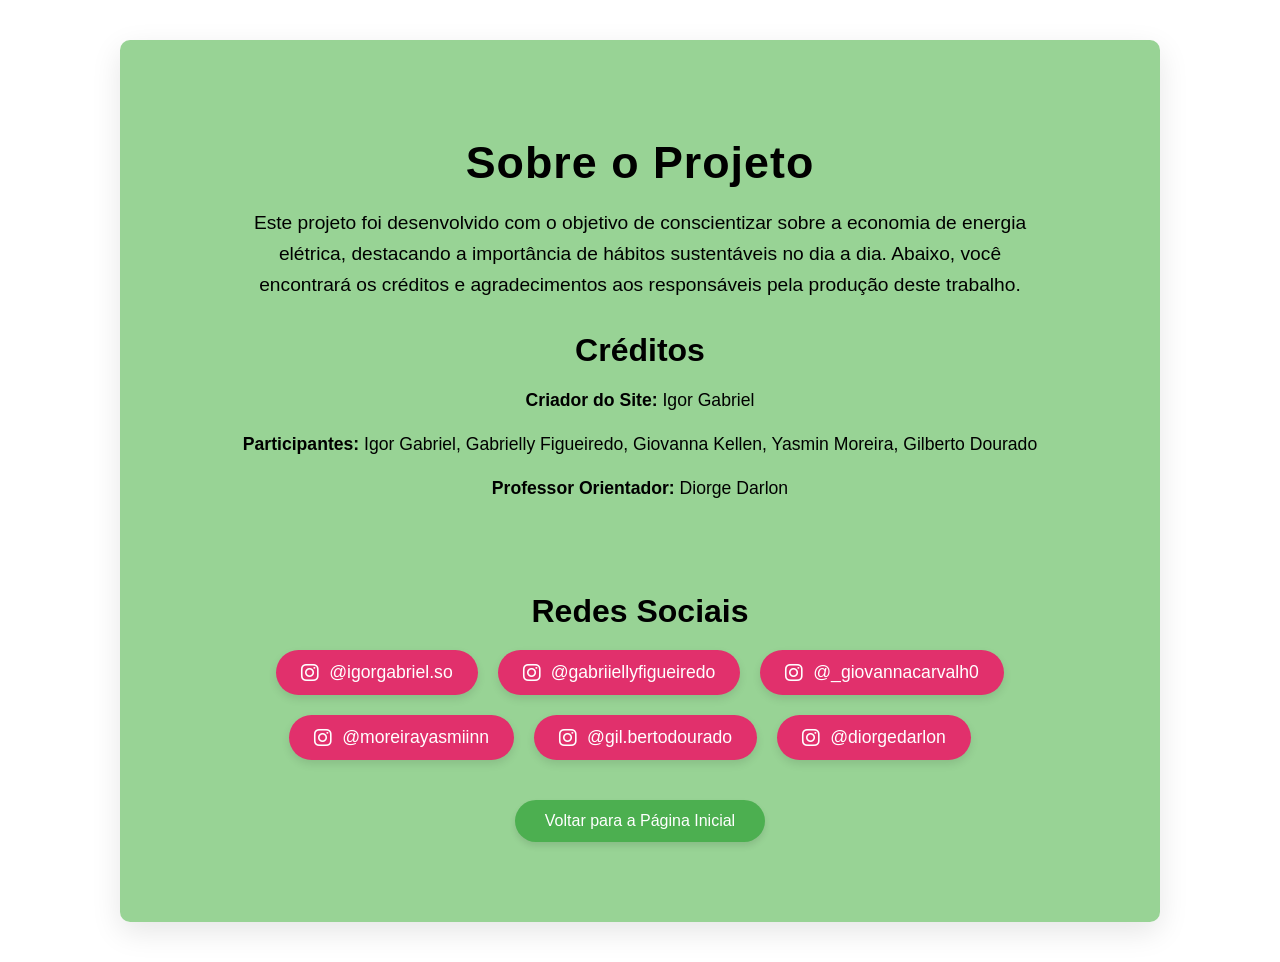
<file: sobre.html>
<!DOCTYPE html>
<html lang="en">
<head>
    <meta charset="UTF-8">
    <meta name="viewport" content="width=device-width, initial-scale=1.0">
    <title>Sobre</title>
    <link rel="stylesheet" href="sobre.css">
    <!-- Adicionando Font Awesome -->
  <link rel="stylesheet" href="https://cdnjs.cloudflare.com/ajax/libs/font-awesome/6.0.0-beta3/css/all.min.css">
</head>
<body>
    <section id="sobre">
        <h2>Sobre o Projeto</h2>
        <p>Este projeto foi desenvolvido com o objetivo de conscientizar sobre a economia de energia elétrica, destacando a importância de hábitos sustentáveis no dia a dia. Abaixo, você encontrará os créditos e agradecimentos aos responsáveis pela produção deste trabalho.</p>
        
        <div class="creditos">
          <h3>Créditos</h3>
          <p><strong>Criador do Site:</strong> Igor Gabriel</p>
          <p><strong>Participantes:</strong> Igor Gabriel, Gabrielly Figueiredo, Giovanna Kellen, Yasmin Moreira, Gilberto Dourado</p>
          <p><strong>Professor Orientador:</strong> Diorge Darlon</p>
        </div>
      
        <div class="instagram-links">
          <h3>Redes Sociais</h3>
          <div class="links">
            <a href="https://www.instagram.com/igorgabriel.so/" target="_blank" class="btn-instagram">
                <i class="fab fa-instagram"></i>@igorgabriel.so
              </a>
              
              <a href="https://www.instagram.com/gabriiellyfigueiredo/" target="_blank" class="btn-instagram">
                <i class="fab fa-instagram"></i> @gabriiellyfigueiredo
              </a>
              
              <a href="https://www.instagram.com/_giovannacarvalh0/" target="_blank" class="btn-instagram">
                <i class="fab fa-instagram"></i> @_giovannacarvalh0
              </a>
              
              <a href="https://www.instagram.com/moreirayasmiinn/" target="_blank" class="btn-instagram">
                <i class="fab fa-instagram"></i> @moreirayasmiinn
              </a>
              
              <a href="https://www.instagram.com/gil.bertodourado/" target="_blank" class="btn-instagram">
                <i class="fab fa-instagram"></i> @gil.bertodourado
              </a>
              
              <a href="https://www.instagram.com/diorgedarlon/" target="_blank" class="btn-instagram">
                <i class="fab fa-instagram"></i> @diorgedarlon
              </a>
<br>
              <a href="index.html" class="btn-voltar">Voltar para a Página Inicial</a>
              
              
          </div>
        </div>
      </section>
      
</body>
</html>
</file>
<file: sobre.css>
#sobre {
    background-color: rgba(117, 197, 113, 0.745); /* Novo fundo mais escuro */
    color: var(--cor-texto); /* Cor do texto */
    padding: 60px 20px;
    text-align: center;
    font-family: 'Roboto', sans-serif; /* Fonte elegante */
    box-shadow: 0 10px 30px rgba(0, 0, 0, 0.1); /* Sombra suave */
    border-radius: 10px; /* Bordas arredondadas */
    margin: 40px auto;
    max-width: 1000px; /* Limite de largura */
  }
  
  #sobre h2 {
    font-size: 2.8rem;
    margin-bottom: 20px;
    color: var(--cor-primaria); /* Amarelo */
    font-weight: bold;
    letter-spacing: 1px;
  }
  
  #sobre p {
    font-size: 1.2rem;
    margin-bottom: 20px;
    line-height: 1.6;
    max-width: 800px;
    margin-left: auto;
    margin-right: auto;
  }
  
  #sobre .creditos {
    margin-top: 30px;
  }
  
  #sobre .creditos h3 {
    font-size: 2rem;
    margin-bottom: 10px;
    color: var(--cor-secundaria); /* Verde */
  }
  
  #sobre .creditos p {
    font-size: 1.1rem;
    margin-bottom: 5px;
    line-height: 1.5;
  }
  
  #sobre .instagram-links {
    margin-top: 40px;
    background-color: var(--cor-clara); /* Fundo claro para as redes sociais */
    padding: 20px;
    border-radius: 10px; /* Bordas arredondadas */
  }
  
  #sobre .instagram-links h3 {
    font-size: 2rem;
    margin-bottom: 15px;
    color: var(--cor-secundaria);
  }
  
  #sobre .links {
    display: flex;
    flex-wrap: wrap; /* Permite quebra em dispositivos menores */
    justify-content: center;
    gap: 20px; /* Maior espaço entre os botões */
    margin-top: 20px;
  }
  
  .btn-instagram {
    background-color: #E1306C; /* Cor do Instagram */
    color: white;
    padding: 12px 25px;
    font-size: 1.1rem;
    border-radius: 30px; /* Bordas arredondadas */
    text-decoration: none;
    transition: background-color 0.3s ease, transform 0.3s ease;
    box-shadow: 0 4px 8px rgba(0, 0, 0, 0.1); /* Sombra leve */
  }
  
  .btn-instagram:hover {
    background-color: #C13584; /* Cor de hover do Instagram */
    transform: scale(1.05); /* Efeito de aumento */
  }
  
  @media (max-width: 768px) {
    #sobre {
      padding: 40px 15px;
    }
  
    #sobre h2 {
      font-size: 2.2rem;
    }
  
    #sobre p {
      font-size: 1rem;
    }
  
    #sobre .instagram-links h3 {
      font-size: 1.5rem;
    }
  
    .btn-instagram {
      padding: 10px 20px;
      font-size: 1rem;
    }
  }

  .btn-instagram {
    background-color: #E1306C; /* Cor do Instagram */
    color: white;
    padding: 12px 25px;
    font-size: 1.1rem;
    border-radius: 30px; /* Bordas arredondadas */
    text-decoration: none;
    display: flex;
    align-items: center;
    gap: 10px; /* Espaçamento entre ícone e texto */
    transition: background-color 0.3s ease, transform 0.3s ease;
    box-shadow: 0 4px 8px rgba(0, 0, 0, 0.1); /* Sombra leve */
  }
  
  .btn-instagram i {
    font-size: 20px; /* Tamanho do ícone */
  }
  
  .btn-instagram:hover {
    background-color: #C13584; /* Cor de hover do Instagram */
    transform: scale(1.05); /* Efeito de aumento */
  }

  /* Estilo do botão "Voltar" */
.btn-voltar {
    background-color: #4CAF50; /* Cor de fundo */
    color: white;
    padding: 12px 30px;
    font-size: 1rem;
    text-align: center;
    border-radius: 30px; /* Bordas arredondadas */
    text-decoration: none; /* Remove o sublinhado do link */
    display: inline-block;
    margin: 0 auto; /* Centraliza o botão */
    margin-top: 20px; /* Espaço superior */
    box-shadow: 0 4px 6px rgba(0, 0, 0, 0.1); /* Sombra leve */
    transition: background-color 0.3s, transform 0.3s ease;
    display: block; /* Garante que o link se comporte como um bloco */
    width: fit-content; /* Ajusta o tamanho do botão ao conteúdo */
  }
  
  /* Efeito de hover */
  .btn-voltar:hover {
    background-color: #388E3C; /* Cor de hover */
    transform: scale(1.05); /* Efeito de aumento */
  }
  
  /* Removendo o estilo do link */
  a:focus, a:visited, a:hover {
    text-decoration: none; /* Sem sublinhado e sem roxo */
    color: inherit; /* Mantém a cor original do texto */
  }
</file>
